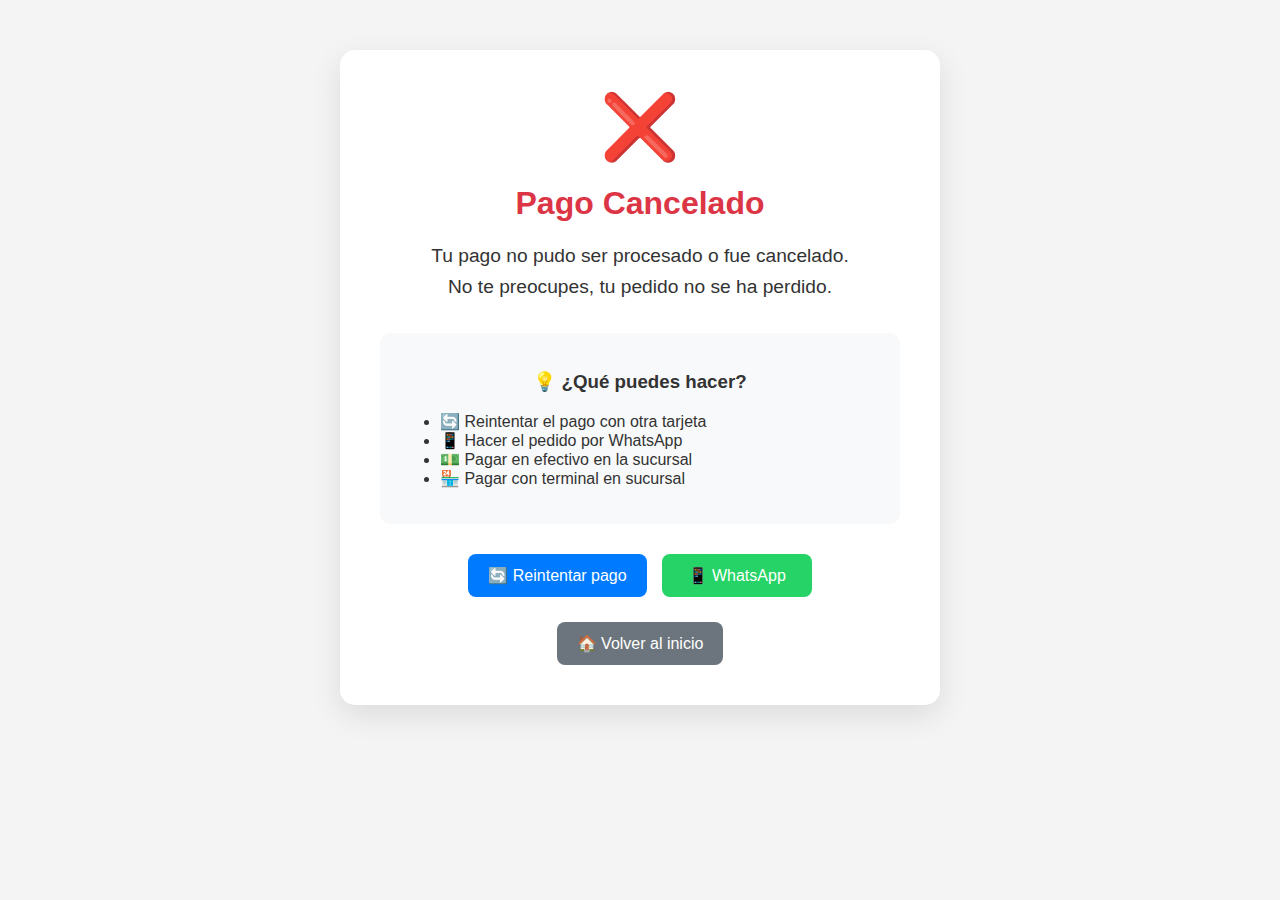
<file: failure.html>
<!DOCTYPE html>
<html lang="es">
<head>
    <meta charset="UTF-8">
    <meta name="viewport" content="width=device-width, initial-scale=1.0">
    <title>Pago Cancelado - Caffe & Miga</title>
    <link rel="stylesheet" href="styles.css">
    <style>
        .resultado-pago {
            max-width: 600px;
            margin: 50px auto;
            padding: 40px;
            text-align: center;
            background: white;
            border-radius: 15px;
            box-shadow: 0 10px 30px rgba(0,0,0,0.1);
        }
        .failure-icon {
            font-size: 4em;
            color: #dc3545;
            margin-bottom: 20px;
        }
        .failure-title {
            color: #dc3545;
            font-size: 2em;
            margin-bottom: 15px;
        }
        .failure-message {
            font-size: 1.2em;
            color: #333;
            margin-bottom: 30px;
            line-height: 1.6;
        }
        .failure-options {
            background: #f8f9fa;
            padding: 20px;
            border-radius: 10px;
            margin: 20px 0;
        }
        .btn-group {
            display: flex;
            gap: 15px;
            justify-content: center;
            flex-wrap: wrap;
        }
        .btn-reintentar, .btn-whatsapp, .btn-volver {
            padding: 12px 20px;
            border: none;
            border-radius: 8px;
            font-size: 1em;
            cursor: pointer;
            transition: all 0.3s ease;
            min-width: 150px;
        }
        .btn-reintentar {
            background: #007bff;
            color: white;
        }
        .btn-reintentar:hover {
            background: #0056b3;
            transform: translateY(-2px);
        }
        .btn-whatsapp {
            background: #25d366;
            color: white;
        }
        .btn-whatsapp:hover {
            background: #20ba5a;
            transform: translateY(-2px);
        }
        .btn-volver {
            background: #6c757d;
            color: white;
        }
        .btn-volver:hover {
            background: #545b62;
            transform: translateY(-2px);
        }
        @media (max-width: 600px) {
            .btn-group {
                flex-direction: column;
            }
            .btn-reintentar, .btn-whatsapp, .btn-volver {
                width: 100%;
            }
        }
    </style>
</head>
<body>
    <div class="resultado-pago">
        <div class="failure-icon">❌</div>
        <h1 class="failure-title">Pago Cancelado</h1>
        <p class="failure-message">
            Tu pago no pudo ser procesado o fue cancelado.<br>
            No te preocupes, tu pedido no se ha perdido.
        </p>
        
        <div class="failure-options">
            <h3>💡 ¿Qué puedes hacer?</h3>
            <ul style="text-align: left;">
                <li>🔄 Reintentar el pago con otra tarjeta</li>
                <li>📱 Hacer el pedido por WhatsApp</li>
                <li>💵 Pagar en efectivo en la sucursal</li>
                <li>🏪 Pagar con terminal en sucursal</li>
            </ul>
        </div>
        
        <div class="btn-group">
            <button class="btn-reintentar" onclick="window.location.href='index_nuevo.html'">
                🔄 Reintentar pago
            </button>
            <button class="btn-whatsapp" onclick="contactarWhatsApp()">
                📱 WhatsApp
            </button>
            <button class="btn-volver" onclick="window.location.href='index_nuevo.html'">
                🏠 Volver al inicio
            </button>
        </div>
    </div>

    <script>
        function contactarWhatsApp() {
            const numeroWhatsApp = '50246007071';
            const mensaje = `Hola! Tuve problemas con el pago en línea y me gustaría hacer mi pedido por WhatsApp. ¿Pueden ayudarme?`;
            const urlWhatsApp = `https://wa.me/${numeroWhatsApp}?text=${encodeURIComponent(mensaje)}`;
            window.open(urlWhatsApp, '_blank');
        }
    </script>
</body>
</html>
</file>
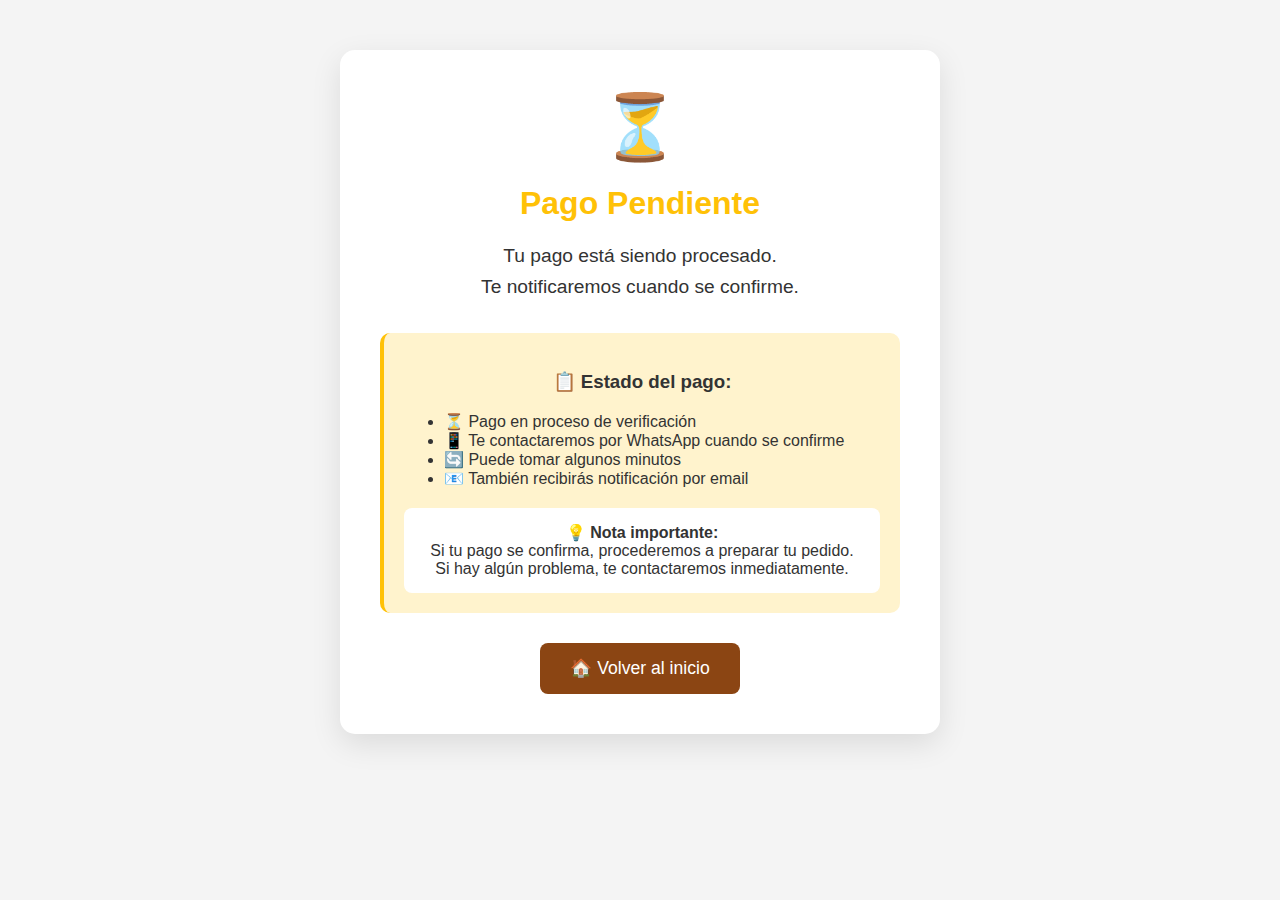
<file: pending.html>
<!DOCTYPE html>
<html lang="es">
<head>
    <meta charset="UTF-8">
    <meta name="viewport" content="width=device-width, initial-scale=1.0">
    <title>Pago Pendiente - Caffe & Miga</title>
    <link rel="stylesheet" href="styles.css">
    <style>
        .resultado-pago {
            max-width: 600px;
            margin: 50px auto;
            padding: 40px;
            text-align: center;
            background: white;
            border-radius: 15px;
            box-shadow: 0 10px 30px rgba(0,0,0,0.1);
        }
        .pending-icon {
            font-size: 4em;
            color: #ffc107;
            margin-bottom: 20px;
        }
        .pending-title {
            color: #ffc107;
            font-size: 2em;
            margin-bottom: 15px;
        }
        .pending-message {
            font-size: 1.2em;
            color: #333;
            margin-bottom: 30px;
            line-height: 1.6;
        }
        .pending-details {
            background: #fff3cd;
            padding: 20px;
            border-radius: 10px;
            margin: 20px 0;
            border-left: 4px solid #ffc107;
        }
        .btn-volver {
            background: #8B4513;
            color: white;
            padding: 15px 30px;
            border: none;
            border-radius: 8px;
            font-size: 1.1em;
            cursor: pointer;
            transition: all 0.3s ease;
        }
        .btn-volver:hover {
            background: #6B4423;
            transform: translateY(-2px);
        }
    </style>
</head>
<body>
    <div class="resultado-pago">
        <div class="pending-icon">⏳</div>
        <h1 class="pending-title">Pago Pendiente</h1>
        <p class="pending-message">
            Tu pago está siendo procesado.<br>
            Te notificaremos cuando se confirme.
        </p>
        
        <div class="pending-details">
            <h3>📋 Estado del pago:</h3>
            <ul style="text-align: left;">
                <li>⏳ Pago en proceso de verificación</li>
                <li>📱 Te contactaremos por WhatsApp cuando se confirme</li>
                <li>🔄 Puede tomar algunos minutos</li>
                <li>📧 También recibirás notificación por email</li>
            </ul>
            
            <div style="margin-top: 20px; padding: 15px; background: white; border-radius: 8px;">
                <strong>💡 Nota importante:</strong><br>
                Si tu pago se confirma, procederemos a preparar tu pedido.<br>
                Si hay algún problema, te contactaremos inmediatamente.
            </div>
        </div>
        
        <button class="btn-volver" onclick="window.location.href='index_nuevo.html'">
            🏠 Volver al inicio
        </button>
    </div>

    <script>
        // Opcional: Polling para verificar el estado del pago
        window.addEventListener('load', function() {
            const urlParams = new URLSearchParams(window.location.search);
            const paymentId = urlParams.get('payment_id');
            
            if (paymentId) {
                console.log('Pago pendiente:', paymentId);
                
                // Podrías implementar un polling para verificar el estado
                // setInterval(() => {
                //     checkPaymentStatus(paymentId);
                // }, 30000); // Verificar cada 30 segundos
            }
        });
    </script>
</body>
</html>
</file>
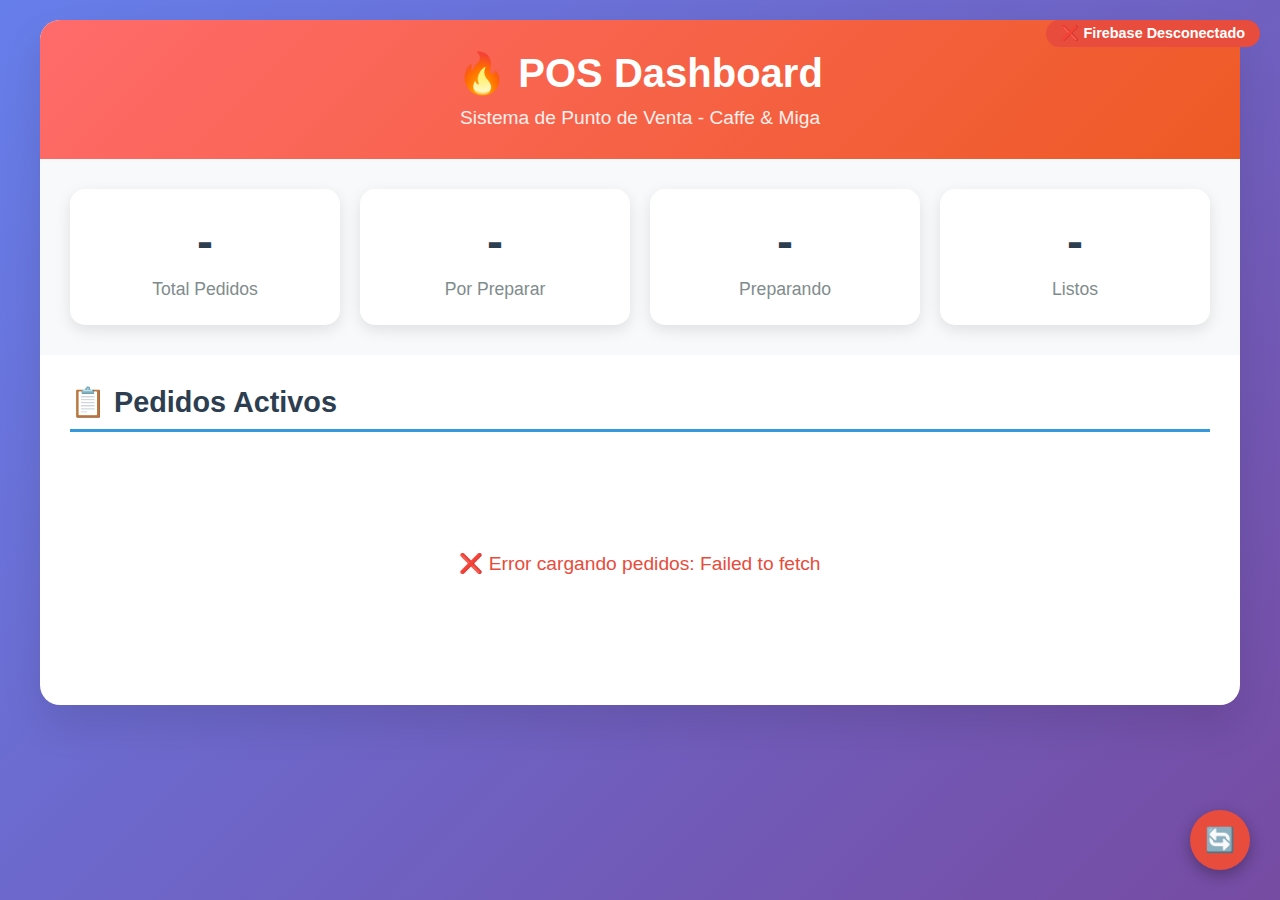
<file: pos-dashboard.html>
<!DOCTYPE html>
<html lang="es">
<head>
    <meta charset="UTF-8">
    <meta name="viewport" content="width=device-width, initial-scale=1.0">
    <title>🔥 POS Dashboard - Caffe & Miga</title>
    <style>
        * {
            margin: 0;
            padding: 0;
            box-sizing: border-box;
        }

        body {
            font-family: 'Segoe UI', Tahoma, Geneva, Verdana, sans-serif;
            background: linear-gradient(135deg, #667eea 0%, #764ba2 100%);
            min-height: 100vh;
            padding: 20px;
        }

        .pos-container {
            max-width: 1200px;
            margin: 0 auto;
            background: white;
            border-radius: 20px;
            box-shadow: 0 20px 40px rgba(0,0,0,0.1);
            overflow: hidden;
        }

        .pos-header {
            background: linear-gradient(135deg, #ff6b6b, #ee5a24);
            color: white;
            padding: 30px;
            text-align: center;
        }

        .pos-header h1 {
            font-size: 2.5em;
            margin-bottom: 10px;
        }

        .pos-header .subtitle {
            font-size: 1.2em;
            opacity: 0.9;
        }

        .dashboard-stats {
            display: grid;
            grid-template-columns: repeat(auto-fit, minmax(200px, 1fr));
            gap: 20px;
            padding: 30px;
            background: #f8f9fa;
        }

        .stat-card {
            background: white;
            padding: 25px;
            border-radius: 15px;
            text-align: center;
            box-shadow: 0 5px 15px rgba(0,0,0,0.1);
            transition: transform 0.3s ease;
        }

        .stat-card:hover {
            transform: translateY(-5px);
        }

        .stat-card .number {
            font-size: 3em;
            font-weight: bold;
            color: #2c3e50;
            margin-bottom: 10px;
        }

        .stat-card .label {
            color: #7f8c8d;
            font-size: 1.1em;
        }

        .orders-section {
            padding: 30px;
        }

        .section-title {
            font-size: 1.8em;
            color: #2c3e50;
            margin-bottom: 20px;
            border-bottom: 3px solid #3498db;
            padding-bottom: 10px;
        }

        .orders-grid {
            display: grid;
            grid-template-columns: repeat(auto-fill, minmax(300px, 1fr));
            gap: 20px;
            margin-top: 20px;
        }

        .order-card {
            background: white;
            border: 2px solid #ecf0f1;
            border-radius: 15px;
            padding: 20px;
            transition: all 0.3s ease;
            position: relative;
        }

        .order-card.nuevo {
            border-color: #e74c3c;
            background: linear-gradient(135deg, #fff, #fee);
        }

        .order-card.preparando {
            border-color: #f39c12;
            background: linear-gradient(135deg, #fff, #fef9e7);
        }

        .order-card.listo {
            border-color: #27ae60;
            background: linear-gradient(135deg, #fff, #eafaf1);
        }

        .order-header {
            display: flex;
            justify-content: space-between;
            align-items: center;
            margin-bottom: 15px;
        }

        .order-id {
            font-weight: bold;
            color: #2c3e50;
        }

        .order-status {
            padding: 5px 15px;
            border-radius: 20px;
            color: white;
            font-size: 0.9em;
            font-weight: bold;
        }

        .status-nuevo { background: #e74c3c; }
        .status-preparando { background: #f39c12; }
        .status-listo { background: #27ae60; }

        .customer-info {
            margin-bottom: 15px;
            padding: 10px;
            background: rgba(52, 152, 219, 0.1);
            border-radius: 10px;
        }

        .items-list {
            margin-bottom: 15px;
        }

        .item {
            display: flex;
            justify-content: space-between;
            padding: 5px 0;
            border-bottom: 1px solid #ecf0f1;
        }

        .order-total {
            font-size: 1.2em;
            font-weight: bold;
            color: #27ae60;
            text-align: center;
            margin: 15px 0;
        }

        .action-buttons {
            display: flex;
            gap: 10px;
            flex-wrap: wrap;
        }

        .btn {
            flex: 1;
            padding: 10px;
            border: none;
            border-radius: 8px;
            cursor: pointer;
            font-weight: bold;
            transition: all 0.3s ease;
            min-width: 100px;
        }

        .btn-preparar {
            background: #f39c12;
            color: white;
        }

        .btn-listo {
            background: #27ae60;
            color: white;
        }

        .btn-entregado {
            background: #3498db;
            color: white;
        }

        .btn:hover {
            opacity: 0.8;
            transform: scale(1.05);
        }

        .refresh-btn {
            position: fixed;
            bottom: 30px;
            right: 30px;
            width: 60px;
            height: 60px;
            background: #e74c3c;
            color: white;
            border: none;
            border-radius: 50%;
            font-size: 1.5em;
            cursor: pointer;
            box-shadow: 0 5px 15px rgba(0,0,0,0.3);
            transition: all 0.3s ease;
        }

        .refresh-btn:hover {
            transform: scale(1.1);
            background: #c0392b;
        }

        .loading {
            text-align: center;
            padding: 50px;
            color: #7f8c8d;
            font-size: 1.2em;
        }

        .firebase-status {
            position: absolute;
            top: 20px;
            right: 20px;
            padding: 5px 15px;
            border-radius: 20px;
            font-size: 0.9em;
            font-weight: bold;
        }

        .firebase-connected {
            background: #27ae60;
            color: white;
        }

        .firebase-disconnected {
            background: #e74c3c;
            color: white;
        }

        @keyframes pulse {
            0% { opacity: 1; }
            50% { opacity: 0.5; }
            100% { opacity: 1; }
        }

        .loading {
            animation: pulse 2s infinite;
        }
    </style>
</head>
<body>
    <div class="pos-container">
        <div class="pos-header">
            <div class="firebase-status" id="firebase-status">
                🔄 Conectando...
            </div>
            <h1>🔥 POS Dashboard</h1>
            <div class="subtitle">Sistema de Punto de Venta - Caffe & Miga</div>
        </div>

        <div class="dashboard-stats" id="stats">
            <div class="stat-card">
                <div class="number" id="total-orders">-</div>
                <div class="label">Total Pedidos</div>
            </div>
            <div class="stat-card">
                <div class="number" id="pending-orders">-</div>
                <div class="label">Por Preparar</div>
            </div>
            <div class="stat-card">
                <div class="number" id="preparing-orders">-</div>
                <div class="label">Preparando</div>
            </div>
            <div class="stat-card">
                <div class="number" id="ready-orders">-</div>
                <div class="label">Listos</div>
            </div>
        </div>

        <div class="orders-section">
            <h2 class="section-title">📋 Pedidos Activos</h2>
            <div id="orders-container" class="loading">
                Cargando pedidos...
            </div>
        </div>
    </div>

    <button class="refresh-btn" onclick="loadOrders()" title="Actualizar pedidos">
        🔄
    </button>

    <script>
        const API_BASE = 'http://localhost:5000';
        let ordersData = [];

        // Cargar pedidos al iniciar
        document.addEventListener('DOMContentLoaded', function() {
            loadDashboard();
            setInterval(loadDashboard, 30000); // Auto-refresh cada 30 segundos
        });

        async function loadDashboard() {
            try {
                const response = await fetch(`${API_BASE}/pos/dashboard`);
                const data = await response.json();
                
                if (data.error) {
                    throw new Error(data.error);
                }

                updateStats(data.statistics);
                updateFirebaseStatus(data.firebase_status);
                displayOrders(data.recent_orders);
                
            } catch (error) {
                console.error('Error loading dashboard:', error);
                document.getElementById('orders-container').innerHTML = 
                    `<div style="text-align: center; color: #e74c3c; padding: 50px;">
                        ❌ Error cargando pedidos: ${error.message}
                    </div>`;
                updateFirebaseStatus('disconnected');
            }
        }

        async function loadOrders() {
            try {
                const response = await fetch(`${API_BASE}/pos/orders`);
                const data = await response.json();
                
                if (data.error) {
                    throw new Error(data.error);
                }

                ordersData = data.orders;
                displayOrders(data.orders);
                
            } catch (error) {
                console.error('Error loading orders:', error);
                document.getElementById('orders-container').innerHTML = 
                    `<div style="text-align: center; color: #e74c3c;">
                        ❌ Error: ${error.message}
                    </div>`;
            }
        }

        function updateStats(stats) {
            document.getElementById('total-orders').textContent = stats.total || 0;
            document.getElementById('pending-orders').textContent = stats.listo_para_preparar || 0;
            document.getElementById('preparing-orders').textContent = stats.preparando || 0;
            document.getElementById('ready-orders').textContent = stats.listo || 0;
        }

        function updateFirebaseStatus(status) {
            const statusElement = document.getElementById('firebase-status');
            if (status === 'connected') {
                statusElement.textContent = '🔥 Firebase Conectado';
                statusElement.className = 'firebase-status firebase-connected';
            } else {
                statusElement.textContent = '❌ Firebase Desconectado';
                statusElement.className = 'firebase-status firebase-disconnected';
            }
        }

        function displayOrders(orders) {
            const container = document.getElementById('orders-container');
            
            if (!orders || orders.length === 0) {
                container.innerHTML = `
                    <div style="text-align: center; padding: 50px; color: #7f8c8d;">
                        📭 No hay pedidos pendientes
                    </div>
                `;
                return;
            }

            const ordersHtml = orders.map(order => createOrderCard(order)).join('');
            container.innerHTML = `<div class="orders-grid">${ordersHtml}</div>`;
        }

        function createOrderCard(order) {
            const status = order.pos_status || 'listo_para_preparar';
            const statusClass = status.replace('_', '-');
            
            const itemsHtml = order.items?.map(item => `
                <div class="item">
                    <span>${item.quantity}x ${item.title}</span>
                    <span>$${item.unit_price}</span>
                </div>
            `).join('') || '';

            const actionsHtml = getActionButtons(order.id, status);

            return `
                <div class="order-card ${statusClass}">
                    <div class="order-header">
                        <div class="order-id">Pedido #${order.id?.slice(-6) || 'N/A'}</div>
                        <div class="order-status status-${statusClass}">${getStatusText(status)}</div>
                    </div>
                    
                    <div class="customer-info">
                        <strong>👤 ${order.customer?.name || 'Cliente'}</strong><br>
                        📞 ${order.customer?.phone || 'N/A'}<br>
                        💳 ${order.customer?.payment_method || 'Tarjeta'}
                    </div>

                    <div class="items-list">
                        ${itemsHtml}
                    </div>

                    <div class="order-total">
                        💰 Total: $${order.total || 0} ${order.currency || 'MXN'}
                    </div>

                    <div class="action-buttons">
                        ${actionsHtml}
                    </div>
                </div>
            `;
        }

        function getStatusText(status) {
            const statusMap = {
                'listo_para_preparar': 'Nuevo',
                'preparando': 'Preparando',
                'listo': 'Listo',
                'entregado': 'Entregado'
            };
            return statusMap[status] || status;
        }

        function getActionButtons(orderId, currentStatus) {
            const buttons = [];
            
            if (currentStatus === 'listo_para_preparar') {
                buttons.push(`<button class="btn btn-preparar" onclick="updateOrderStatus('${orderId}', 'preparando')">🍳 Preparar</button>`);
            }
            
            if (currentStatus === 'preparando') {
                buttons.push(`<button class="btn btn-listo" onclick="updateOrderStatus('${orderId}', 'listo')">✅ Listo</button>`);
            }
            
            if (currentStatus === 'listo') {
                buttons.push(`<button class="btn btn-entregado" onclick="updateOrderStatus('${orderId}', 'entregado')">📦 Entregado</button>`);
            }
            
            return buttons.join('');
        }

        async function updateOrderStatus(orderId, newStatus) {
            try {
                const response = await fetch(`${API_BASE}/pos/orders/${orderId}/status`, {
                    method: 'PUT',
                    headers: {
                        'Content-Type': 'application/json'
                    },
                    body: JSON.stringify({ status: newStatus })
                });

                const result = await response.json();
                
                if (result.error) {
                    throw new Error(result.error);
                }

                // Recargar los pedidos
                loadDashboard();
                
                // Mostrar notificación
                showNotification(`✅ Pedido actualizado a: ${getStatusText(newStatus)}`);
                
            } catch (error) {
                console.error('Error updating order:', error);
                showNotification(`❌ Error: ${error.message}`, 'error');
            }
        }

        function showNotification(message, type = 'success') {
            const notification = document.createElement('div');
            notification.style.cssText = `
                position: fixed;
                top: 20px;
                right: 20px;
                background: ${type === 'error' ? '#e74c3c' : '#27ae60'};
                color: white;
                padding: 15px 20px;
                border-radius: 10px;
                box-shadow: 0 5px 15px rgba(0,0,0,0.3);
                z-index: 1000;
                animation: slideIn 0.3s ease;
            `;
            notification.textContent = message;
            
            document.body.appendChild(notification);
            
            setTimeout(() => {
                notification.remove();
            }, 3000);
        }

        // Agregar CSS para la animación
        const style = document.createElement('style');
        style.textContent = `
            @keyframes slideIn {
                from { transform: translateX(100%); opacity: 0; }
                to { transform: translateX(0); opacity: 1; }
            }
        `;
        document.head.appendChild(style);
    </script>
</body>
</html>
</file>
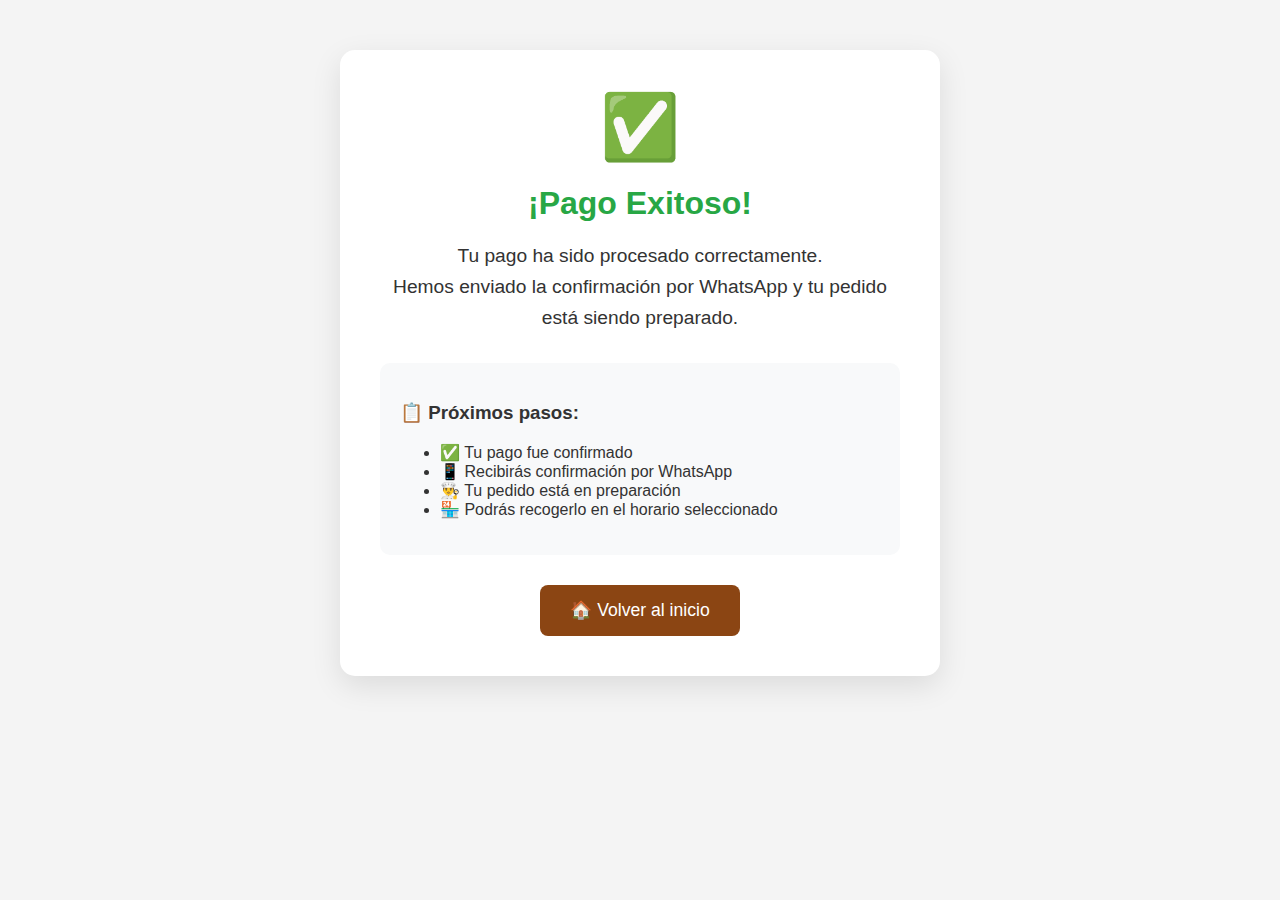
<file: success.html>
<!DOCTYPE html>
<html lang="es">
<head>
    <meta charset="UTF-8">
    <meta name="viewport" content="width=device-width, initial-scale=1.0">
    <title>Pago Exitoso - Caffe & Miga</title>
    <link rel="stylesheet" href="styles.css">
    <style>
        .resultado-pago {
            max-width: 600px;
            margin: 50px auto;
            padding: 40px;
            text-align: center;
            background: white;
            border-radius: 15px;
            box-shadow: 0 10px 30px rgba(0,0,0,0.1);
        }
        .success-icon {
            font-size: 4em;
            color: #28a745;
            margin-bottom: 20px;
        }
        .success-title {
            color: #28a745;
            font-size: 2em;
            margin-bottom: 15px;
        }
        .success-message {
            font-size: 1.2em;
            color: #333;
            margin-bottom: 30px;
            line-height: 1.6;
        }
        .success-details {
            background: #f8f9fa;
            padding: 20px;
            border-radius: 10px;
            margin: 20px 0;
            text-align: left;
        }
        .btn-volver {
            background: #8B4513;
            color: white;
            padding: 15px 30px;
            border: none;
            border-radius: 8px;
            font-size: 1.1em;
            cursor: pointer;
            transition: all 0.3s ease;
        }
        .btn-volver:hover {
            background: #6B4423;
            transform: translateY(-2px);
        }
    </style>
</head>
<body>
    <div class="resultado-pago">
        <div class="success-icon">✅</div>
        <h1 class="success-title">¡Pago Exitoso!</h1>
        <p class="success-message">
            Tu pago ha sido procesado correctamente.<br>
            Hemos enviado la confirmación por WhatsApp y tu pedido está siendo preparado.
        </p>
        
        <div class="success-details">
            <h3>📋 Próximos pasos:</h3>
            <ul>
                <li>✅ Tu pago fue confirmado</li>
                <li>📱 Recibirás confirmación por WhatsApp</li>
                <li>👨‍🍳 Tu pedido está en preparación</li>
                <li>🏪 Podrás recogerlo en el horario seleccionado</li>
            </ul>
        </div>
        
        <button class="btn-volver" onclick="window.location.href='index_nuevo.html'">
            🏠 Volver al inicio
        </button>
    </div>

    <script>
        // Enviar confirmación automática por WhatsApp cuando se carga la página
        window.addEventListener('load', function() {
            // Obtener parámetros de la URL si están disponibles
            const urlParams = new URLSearchParams(window.location.search);
            const paymentId = urlParams.get('payment_id');
            const status = urlParams.get('status');
            const merchantOrderId = urlParams.get('merchant_order_id');
            
            // Aquí podrías enviar los datos a tu backend para confirmar el pago
            if (paymentId && status === 'approved') {
                console.log('Pago confirmado:', { paymentId, status, merchantOrderId });
                
                // Opcional: Llamar a tu backend para procesar la confirmación
                // fetch('/confirm_payment', { ... });
            }
        });
    </script>
</body>
</html>
</file>
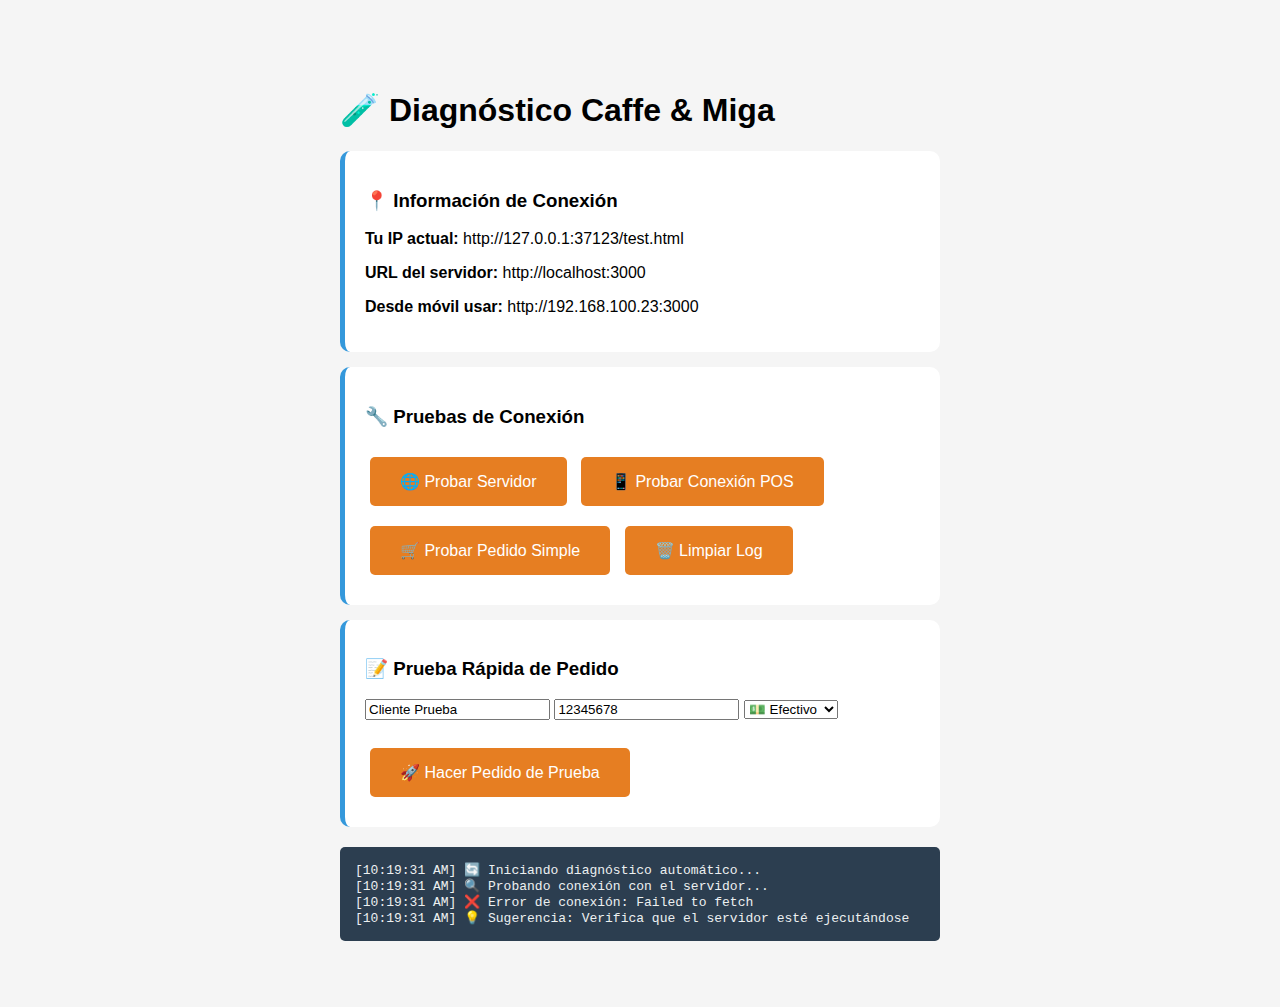
<file: test.html>
<!DOCTYPE html>
<html lang="es">
<head>
    <meta charset="UTF-8">
    <meta name="viewport" content="width=device-width, initial-scale=1.0">
    <title>Prueba Caffe & Miga - Diagnóstico</title>
    <style>
        body {
            font-family: Arial, sans-serif;
            max-width: 600px;
            margin: 50px auto;
            padding: 20px;
            background: #f5f5f5;
        }
        .status-box {
            background: white;
            padding: 20px;
            border-radius: 10px;
            margin: 15px 0;
            border-left: 5px solid #3498db;
        }
        .success { border-color: #27ae60; }
        .error { border-color: #e74c3c; }
        .warning { border-color: #f39c12; }
        button {
            background: #e67e22;
            color: white;
            border: none;
            padding: 15px 30px;
            border-radius: 5px;
            font-size: 16px;
            cursor: pointer;
            margin: 10px 5px;
        }
        button:hover {
            background: #d35400;
        }
        #log {
            background: #2c3e50;
            color: #ecf0f1;
            padding: 15px;
            border-radius: 5px;
            font-family: monospace;
            white-space: pre-wrap;
            max-height: 300px;
            overflow-y: auto;
            margin-top: 20px;
        }
    </style>
</head>
<body>
    <h1>🧪 Diagnóstico Caffe & Miga</h1>
    
    <div class="status-box">
        <h3>📍 Información de Conexión</h3>
        <p><strong>Tu IP actual:</strong> <span id="current-url"></span></p>
        <p><strong>URL del servidor:</strong> <span id="server-url"></span></p>
        <p><strong>Desde móvil usar:</strong> <span id="mobile-url"></span></p>
    </div>

    <div class="status-box">
        <h3>🔧 Pruebas de Conexión</h3>
        <button onclick="testServer()">🌐 Probar Servidor</button>
        <button onclick="testPOSConnection()">📱 Probar Conexión POS</button>
        <button onclick="testSimpleOrder()">🛒 Probar Pedido Simple</button>
        <button onclick="clearLog()">🗑️ Limpiar Log</button>
    </div>

    <div class="status-box">
        <h3>📝 Prueba Rápida de Pedido</h3>
        <input type="text" id="test-name" placeholder="Tu nombre" value="Cliente Prueba">
        <input type="tel" id="test-phone" placeholder="Tu teléfono" value="12345678">
        <select id="test-payment">
            <option value="efectivo">💵 Efectivo</option>
            <option value="terminal">📱 Terminal</option>
        </select>
        <br><br>
        <button onclick="makeTestOrder()">🚀 Hacer Pedido de Prueba</button>
    </div>

    <div id="log"></div>

    <script>
        // Detectar URL actual
        const currentURL = window.location.href;
        const serverURL = window.location.hostname === 'localhost' || window.location.hostname === '127.0.0.1' 
            ? "http://localhost:3000" 
            : `http://${window.location.hostname}:3000`;
        const mobileURL = `http://192.168.100.23:3000`;

        document.getElementById('current-url').textContent = currentURL;
        document.getElementById('server-url').textContent = serverURL;
        document.getElementById('mobile-url').textContent = mobileURL;

        function log(message) {
            const timestamp = new Date().toLocaleTimeString();
            document.getElementById('log').textContent += `[${timestamp}] ${message}\n`;
            document.getElementById('log').scrollTop = document.getElementById('log').scrollHeight;
        }

        function clearLog() {
            document.getElementById('log').textContent = '';
        }

        async function testServer() {
            log('🔍 Probando conexión con el servidor...');
            try {
                const response = await fetch(`${serverURL}/health`);
                if (response.ok) {
                    const data = await response.json();
                    log(`✅ Servidor funcionando: ${data.message}`);
                    log(`💳 Mercado Pago: ${data.mercadopago_status}`);
                } else {
                    log(`❌ Error del servidor: ${response.status} ${response.statusText}`);
                }
            } catch (error) {
                log(`❌ Error de conexión: ${error.message}`);
                log('💡 Sugerencia: Verifica que el servidor esté ejecutándose');
            }
        }

        async function testPOSConnection() {
            log('📱 Probando conexión POS...');
            try {
                const response = await fetch(`${serverURL}/pos/test`);
                if (response.ok) {
                    const data = await response.json();
                    log(`✅ POS: ${data.message}`);
                } else {
                    log(`❌ Error POS: ${response.status} ${response.statusText}`);
                }
            } catch (error) {
                log(`❌ Error POS: ${error.message}`);
            }
        }

        async function testSimpleOrder() {
            log('🛒 Creando pedido de prueba...');
            
            const orderData = {
                items: [{
                    id: 'test_americano',
                    title: 'Americano (Prueba)',
                    quantity: 1,
                    unit_price: 40,
                    description: 'Pedido de prueba - Americano'
                }],
                payer: {
                    name: 'Cliente Prueba',
                    phone: { area_code: "502", number: "12345678" },
                    email: '12345678@caffeymiga.com'
                },
                payment_method: 'efectivo',
                notes: 'Pedido de prueba desde diagnóstico',
                metadata: {
                    pickup_time: '3:00 PM',
                    source: 'diagnostic_test',
                    payment_method: 'efectivo',
                    requires_payment: false
                }
            };

            try {
                const response = await fetch(`${serverURL}/pos/orders`, {
                    method: 'POST',
                    headers: { 'Content-Type': 'application/json' },
                    body: JSON.stringify(orderData)
                });

                if (response.ok) {
                    const result = await response.json();
                    log(`✅ Pedido creado: ${result.order_id}`);
                    log(`👤 Cliente: ${result.customer_name}`);
                    log(`💰 Total: $${result.total}`);
                } else {
                    const errorText = await response.text();
                    log(`❌ Error creando pedido: ${response.status} - ${errorText}`);
                }
            } catch (error) {
                log(`❌ Error de conexión: ${error.message}`);
            }
        }

        async function makeTestOrder() {
            const name = document.getElementById('test-name').value;
            const phone = document.getElementById('test-phone').value;
            const payment = document.getElementById('test-payment').value;

            if (!name || !phone) {
                alert('Por favor llena nombre y teléfono');
                return;
            }

            log(`🚀 Haciendo pedido: ${name} - ${phone} - ${payment}`);
            
            const orderData = {
                items: [{
                    id: 'custom_americano',
                    title: 'Americano',
                    quantity: 1,
                    unit_price: 40,
                    description: `Pedido personalizado - ${name}`
                }],
                payer: {
                    name: name,
                    phone: { area_code: "502", number: phone },
                    email: `${phone}@caffeymiga.com`
                },
                payment_method: payment,
                notes: `Hora de recogida: 3:00 PM. Total: $40. Método: ${payment}`,
                metadata: {
                    pickup_time: '3:00 PM',
                    source: 'custom_test',
                    payment_method: payment,
                    requires_payment: false
                }
            };

            try {
                const response = await fetch(`${serverURL}/pos/orders`, {
                    method: 'POST',
                    headers: { 'Content-Type': 'application/json' },
                    body: JSON.stringify(orderData)
                });

                if (response.ok) {
                    const result = await response.json();
                    log(`✅ ¡Pedido exitoso!`);
                    log(`📝 ID: ${result.order_id}`);
                    log(`👤 Cliente: ${result.customer_name}`);
                    log(`💰 Total: $${result.total}`);
                    log(`💳 Método: ${result.payment_method}`);
                    alert('¡Pedido creado exitosamente! Revisa el log para detalles.');
                } else {
                    const errorText = await response.text();
                    log(`❌ Error: ${response.status} - ${errorText}`);
                    alert('Error al crear el pedido. Revisa el log para detalles.');
                }
            } catch (error) {
                log(`❌ Error de conexión: ${error.message}`);
                alert('Error de conexión. Revisa el log y tu conexión de red.');
            }
        }

        // Probar automáticamente al cargar
        log('🔄 Iniciando diagnóstico automático...');
        testServer();
    </script>
</body>
</html>
</file>
<file: styles.css>
/* ESTILOS GENERALES */
body {
    font-family: Arial, sans-serif;
    margin: 0;
    padding: 0;
    background-color: #f4f4f4;
    color: #333;
    overflow-x: hidden;
}

* {
    box-sizing: border-box;
}

html {
    scroll-behavior: smooth;
}

header {
    background-image: url('img/fondo.jpg');
    background-size: cover;
    background-position: center top;
    background-repeat: no-repeat;
    color: white;
    text-align: center;
    padding: 15px 0;
    position: relative;
    overflow: hidden;
}

header::before {
    content: '';
    position: absolute;
    top: 0;
    left: 0;
    right: 0;
    bottom: 0;
    background-image: url('img/fondo.jpg');
    background-size: cover;
    background-position: center top;
    background-repeat: no-repeat;
    filter: blur(15px) brightness(0.8);
    z-index: -1;
    transform: scale(1.1);
}

header::after {
    content: '';
    position: absolute;
    top: 0;
    left: 0;
    right: 0;
    bottom: 0;
    background-color: rgba(28, 95, 120, 0.4);
    z-index: 0;
}

h1 {
    margin: 0;
}

/* LOGO */
.logo {
    max-width: 450px;
    height: auto;
    display: block;
    margin: 0 auto;
    transition: opacity 0.2s ease;
    position: relative;
    z-index: 1;
    filter: drop-shadow(0 2px 4px rgba(0, 0, 0, 0.3));
}

.logo:hover {
    opacity: 0.9;
}

/* MENÚ DE NAVEGACIÓN */
.menu-navegacion {
    display: flex;
    justify-content: center;
    flex-wrap: wrap;
    background-color: #fff;
    padding: 20px 10px;
    box-shadow: 0 2px 8px rgba(0, 0, 0, 0.1);
    margin-bottom: 20px;
    position: relative;
    z-index: 1;
}

.menu-item {
    display: flex;
    flex-direction: column;
    align-items: center;
    padding: 15px 20px;
    margin: 5px 10px;
    background-color: #f8f9fa;
    border-radius: 12px;
    cursor: pointer;
    transition: background-color 0.2s ease, color 0.2s ease;
    min-width: 100px;
    border: 2px solid transparent;
    will-change: background-color, color;
}

.menu-item:hover {
    background-color: #1c5f78;
    color: white;
    border-color: #1c5f78;
}

.menu-item.activo {
    background-color: #1c5f78;
    color: white;
    border-color: #155066;
}

.menu-item .icono {
    font-size: 28px;
    margin-bottom: 8px;
    display: block;
}

.menu-item span {
    font-size: 14px;
    font-weight: 600;
    text-align: center;
    display: block;
}

/* BOTÓN ESPECIAL PARA PDF */
.menu-pdf {
    background-color: #e74c3c !important;
    color: white !important;
    border-color: #c0392b !important;
}

.menu-pdf:hover {
    background-color: #c0392b !important;
    color: white !important;
    border-color: #a93226 !important;
    transform: scale(1.02);
}

.menu-pdf .icono {
    animation: pulse 2s infinite;
}

@keyframes pulse {
    0% { transform: scale(1); }
    50% { transform: scale(1.1); }
    100% { transform: scale(1); }
}

/* PRODUCTOS */
.productos {
    display: flex;
    flex-wrap: wrap;
    justify-content: center;
    margin: 20px;
    min-height: 400px;
    position: relative;
}

.producto {
    background: white;
    padding: 15px;
    margin: 10px;
    width: 220px;
    text-align: center;
    border-radius: 5px;
    box-shadow: 0 0 10px rgba(0, 0, 0, 0.1);
    position: relative;
    transition: box-shadow 0.2s ease;
}

.producto:hover {
    box-shadow: 0 2px 15px rgba(0, 0, 0, 0.15);
}

.producto img {
    width: 100%;
    height: 180px;
    object-fit: cover;
    border-radius: 5px;
    display: block;
}

/* ESTILOS ESPECIALES PARA PROMOCIONES */
.promocion-banner {
    width: 100%;
    max-width: 800px;
    margin: 20px auto;
    background: white;
    border-radius: 15px;
    box-shadow: 0 8px 25px rgba(231, 76, 60, 0.3);
    overflow: hidden;
    position: relative;
}

.promocion-banner::before {
    display: none;
}

.promocion-contenido {
    display: flex;
    flex-direction: column;
    padding: 0;
    position: relative;
    z-index: 1;
}

.promocion-imagen {
    width: 100%;
    margin: 0;
    position: relative;
    overflow: hidden;
}

.promocion-imagen img {
    width: 100%;
    height: auto;
    max-height: 600px;
    object-fit: cover;
    border-radius: 15px 15px 0 0;
    border: none;
    box-shadow: none;
    background: transparent;
}

.promocion-info {
    padding: 25px;
    color: white;
    background: linear-gradient(135deg, #e74c3c 0%, #c0392b 100%);
    border-radius: 0 0 15px 15px;
}

.promocion-etiqueta {
    background: #f39c12;
    color: white;
    padding: 5px 15px;
    border-radius: 20px;
    font-size: 12px;
    font-weight: bold;
    display: inline-block;
    margin-bottom: 10px;
    animation: pulse 2s infinite;
}

.promocion-titulo {
    font-size: 24px;
    font-weight: bold;
    margin: 10px 0;
    text-shadow: 2px 2px 4px rgba(0,0,0,0.3);
}

.promocion-descripcion {
    font-size: 14px;
    line-height: 1.4;
    margin: 10px 0;
    opacity: 0.95;
}

.promocion-precio-container {
    display: flex;
    align-items: center;
    justify-content: space-between;
    margin-top: 15px;
}

.promocion-precio {
    font-size: 32px;
    font-weight: bold;
    text-shadow: 2px 2px 4px rgba(0,0,0,0.3);
}

.promocion-banner .contador {
    margin: 0;
}

.promocion-banner .contador button {
    background: rgba(255, 255, 255, 0.2);
    color: white;
    border: 2px solid rgba(255, 255, 255, 0.3);
    padding: 8px 12px;
    font-size: 18px;
    font-weight: bold;
}

.promocion-banner .contador button:hover {
    background: rgba(255, 255, 255, 0.3);
    border-color: rgba(255, 255, 255, 0.5);
}

.promocion-banner .contador span {
    background: rgba(255, 255, 255, 0.2);
    color: white;
    padding: 8px 15px;
    border-radius: 5px;
    font-size: 18px;
    font-weight: bold;
    min-width: 40px;
}

/* RESPONSIVE PARA PROMOCIONES */
@media (max-width: 768px) {
    .promocion-imagen img {
        max-height: 450px;
        object-fit: cover;
        background: transparent;
    }
    
    .promocion-info {
        padding: 20px;
    }
    
    .promocion-titulo {
        font-size: 18px;
    }
    
    .promocion-descripcion {
        font-size: 13px;
    }
    
    .promocion-precio {
        font-size: 24px;
    }
    
    .promocion-precio-container {
        flex-direction: column;
        gap: 15px;
        align-items: center;
    }
}

@media (max-width: 480px) {
    .promocion-banner {
        margin: 15px auto;
        border-radius: 10px;
    }
    
    .promocion-imagen img {
        max-height: 350px;
        border-radius: 10px 10px 0 0;
        object-fit: cover;
        background: transparent;
    }
    
    .promocion-info {
        padding: 15px;
        border-radius: 0 0 10px 10px;
    }
    
    .promocion-titulo {
        font-size: 16px;
    }
    
    .promocion-descripcion {
        font-size: 12px;
    }
    
    .promocion-precio {
        font-size: 22px;
    }
}

/* CONTADOR DE CANTIDAD */
.contador {
    display: flex;
    justify-content: center;
    align-items: center;
    margin-top: 10px;
    gap: 10px;
}

.contador button {
    background: #1c5f78;
    color: white;
    border: none;
    padding: 5px 10px;
    cursor: pointer;
    border-radius: 5px;
    font-size: 16px;
    margin: 0;
    min-width: 30px;
    transition: background-color 0.2s ease;
}

.contador button:hover {
    background: #1a4d60;
}

.contador span {
    font-size: 16px;
    font-weight: bold;
    min-width: 20px;
    text-align: center;
}

/* CARRITO FLOTANTE */
.carrito-flotante {
    position: fixed;
    bottom: 20px;
    right: 20px;
    background: white;
    border-radius: 15px;
    box-shadow: 0 8px 30px rgba(0, 0, 0, 0.15);
    z-index: 1000;
    min-width: 320px;
    max-width: 400px;
    transition: all 0.3s ease;
    border: 2px solid #1c5f78;
}

.carrito-header {
    display: flex;
    align-items: center;
    padding: 15px;
    background: #1c5f78;
    color: white;
    border-radius: 13px 13px 0 0;
    cursor: pointer;
    user-select: none;
}

.carrito-icono {
    font-size: 24px;
    margin-right: 12px;
    animation: bounce 2s infinite;
}

.carrito-info {
    flex: 1;
    display: flex;
    flex-direction: column;
}

.carrito-titulo {
    font-size: 16px;
    font-weight: bold;
    margin-bottom: 2px;
}

.carrito-contador {
    font-size: 12px;
    opacity: 0.9;
}

.carrito-total {
    font-size: 18px;
    font-weight: bold;
    margin-right: 10px;
}

.carrito-toggle {
    font-size: 14px;
    transition: transform 0.3s ease;
}

.carrito-flotante.collapsed .carrito-toggle {
    transform: rotate(-180deg);
}

.carrito-contenido {
    max-height: 300px;
    overflow-y: auto;
    transition: all 0.3s ease;
}

.carrito-flotante.collapsed .carrito-contenido {
    max-height: 0;
    overflow: hidden;
}

.carrito-flotante ul {
    list-style: none;
    padding: 0;
    margin: 0;
}

.carrito-flotante li {
    padding: 12px 15px;
    border-bottom: 1px solid #eee;
    font-size: 14px;
    display: flex;
    justify-content: space-between;
    align-items: center;
}

.carrito-flotante li:last-child {
    border-bottom: none;
}

.carrito-total-item {
    background: #f8f9fa !important;
    font-weight: bold !important;
}

.item-info {
    flex: 1;
    min-width: 0;
}

.item-nombre {
    font-weight: 500;
    margin-bottom: 2px;
    white-space: nowrap;
    overflow: hidden;
    text-overflow: ellipsis;
}

.item-precio-unitario {
    color: #6c757d;
    font-size: 12px;
}

.item-controles {
    display: flex;
    align-items: center;
    gap: 8px;
    flex-shrink: 0;
}

.item-cantidad-controles {
    display: flex;
    align-items: center;
    gap: 4px;
    background: #f8f9fa;
    border-radius: 6px;
    padding: 2px;
}

.btn-cantidad {
    background: #1c5f78;
    color: white;
    border: none;
    width: 24px;
    height: 24px;
    border-radius: 4px;
    cursor: pointer;
    font-size: 14px;
    font-weight: bold;
    display: flex;
    align-items: center;
    justify-content: center;
    transition: background-color 0.2s ease;
}

.btn-cantidad:hover {
    background: #155066;
}

.item-cantidad {
    background: transparent;
    color: #333;
    padding: 4px 8px;
    border-radius: 4px;
    font-size: 13px;
    font-weight: bold;
    min-width: 20px;
    text-align: center;
}

.item-subtotal {
    font-weight: bold;
    color: #1c5f78;
    min-width: 50px;
    text-align: right;
}

.btn-eliminar {
    background: #dc3545;
    color: white;
    border: none;
    width: 28px;
    height: 28px;
    border-radius: 6px;
    cursor: pointer;
    font-size: 12px;
    display: flex;
    align-items: center;
    justify-content: center;
    transition: all 0.2s ease;
}

.btn-eliminar:hover {
    background: #c82333;
    transform: scale(1.1);
}

/* Animaciones */
@keyframes bounce {
    0%, 20%, 50%, 80%, 100% { transform: translateY(0); }
    40% { transform: translateY(-5px); }
    60% { transform: translateY(-3px); }
}

/* Carrito vacío */
.carrito-vacio {
    padding: 20px;
    text-align: center;
    color: #6c757d;
    font-style: italic;
}

/* ACCIONES DEL CARRITO */
.carrito-acciones {
    padding: 10px 15px;
    border-bottom: 1px solid #eee;
    display: flex;
    justify-content: flex-end;
}

.btn-vaciar {
    background: #6c757d;
    color: white;
    border: none;
    padding: 6px 12px;
    border-radius: 5px;
    cursor: pointer;
    font-size: 12px;
    transition: background-color 0.2s ease;
}

.btn-vaciar:hover {
    background: #5a6268;
}

/* Ocultar acciones cuando el carrito está vacío */
.carrito-flotante:has(.carrito-vacio) .carrito-acciones {
    display: none;
}

/* HORARIOS EN HEADER */
.horarios-header {
    position: relative;
    z-index: 2;
    margin-top: 15px;
    padding-bottom: 20px;
}

.horarios-info-header {
    background: rgba(255, 255, 255, 0.95);
    backdrop-filter: blur(10px);
    border-radius: 15px;
    padding: 15px 20px;
    max-width: 600px;
    margin: 0 auto;
    text-align: center;
    box-shadow: 0 4px 15px rgba(0, 0, 0, 0.1);
    border: 1px solid rgba(255, 255, 255, 0.3);
}

.horario-dia {
    font-size: 18px;
    font-weight: bold;
    margin-bottom: 10px;
    padding: 8px 15px;
    border-radius: 10px;
    display: inline-block;
}

.horario-dia.abierto {
    background: linear-gradient(135deg, #1e3a8a 0%, #1e40af 100%);
    color: white;
    animation: pulseTeal 2s infinite;
}

.horario-dia.cerrado {
    background: linear-gradient(135deg, #dc3545 0%, #c82333 100%);
    color: white;
    animation: pulseRed 2s infinite;
}

.horarios-completos {
    display: flex;
    justify-content: center;
    gap: 15px;
    flex-wrap: wrap;
    font-size: 12px;
    color: #495057;
}

.horarios-completos span {
    background: rgba(248, 249, 250, 0.8);
    padding: 5px 10px;
    border-radius: 8px;
    border: 1px solid rgba(0, 0, 0, 0.1);
    font-weight: 500;
}

@keyframes pulseTeal {
    0% { box-shadow: 0 0 0 0 rgba(30, 58, 138, 0.4); }
    70% { box-shadow: 0 0 0 10px rgba(30, 58, 138, 0); }
    100% { box-shadow: 0 0 0 0 rgba(30, 58, 138, 0); }
}

@keyframes pulseRed {
    0% { box-shadow: 0 0 0 0 rgba(220, 53, 69, 0.4); }
    70% { box-shadow: 0 0 0 10px rgba(220, 53, 69, 0); }
    100% { box-shadow: 0 0 0 0 rgba(220, 53, 69, 0); }
}

/* RESPONSIVE PARA HORARIOS HEADER */
@media (max-width: 768px) {
    .horarios-header {
        margin-top: 10px;
        padding-bottom: 15px;
    }
    
    .horarios-info-header {
        margin: 0 15px;
        padding: 12px 15px;
    }
    
    .horario-dia {
        font-size: 16px;
        margin-bottom: 8px;
    }
    
    .horarios-completos {
        gap: 8px;
        font-size: 11px;
    }
    
    .horarios-completos span {
        padding: 4px 8px;
    }
}

@media (max-width: 480px) {
    .horarios-completos {
        flex-direction: column;
        gap: 5px;
    }
    
    .horarios-completos span {
        font-size: 10px;
    }
}

/* RESPONSIVE */
@media (max-width: 768px) {
    .carrito-flotante {
        bottom: 10px;
        right: 10px;
        left: 10px;
        min-width: auto;
        max-width: none;
    }
    
    .carrito-header {
        padding: 12px;
    }
    
    .carrito-icono {
        font-size: 20px;
    }
    
    .carrito-titulo {
        font-size: 14px;
    }
    
    .carrito-total {
        font-size: 16px;
    }
    
    .carrito-flotante li {
        padding: 10px 12px;
        font-size: 13px;
    }
    
    .item-controles {
        gap: 6px;
    }
    
    .btn-cantidad {
        width: 22px;
        height: 22px;
        font-size: 12px;
    }
    
    .btn-eliminar {
        width: 26px;
        height: 26px;
        font-size: 11px;
    }
    
    .item-cantidad {
        padding: 3px 6px;
        font-size: 12px;
    }
    
    .item-subtotal {
        font-size: 13px;
        min-width: 45px;
    }
    
    .item-nombre {
        font-size: 13px;
    }
    
    .item-precio-unitario {
        font-size: 11px;
    }
}

/* INFORMACIÓN DE HORARIOS */
.horario-info {
    background: #e8f4fd;
    border: 1px solid #bee5eb;
    border-radius: 8px;
    padding: 10px;
    margin-top: 8px;
    font-size: 12px;
    color: #0c5460;
}

.horario-cerrado {
    background: #f8d7da;
    border-color: #f1aeb5;
    color: #721c24;
}

.horario-info .dia-actual {
    font-weight: bold;
}

/* BOTONES GENERALES */
button {
    background: #1c5f78;
    color: white;
    border: none;
    padding: 10px;
    cursor: pointer;
    border-radius: 5px;
    margin-top: 10px;
    transition: background-color 0.2s ease;
}

button:hover {
    background: #1a4d60;
}

/* FORMULARIO COMO MODAL */
.modal {
    display: none;
    position: fixed;
    z-index: 10;
    left: 0;
    top: 0;
    width: 100%;
    height: 100%;
    overflow: auto;
    background-color: rgba(0, 0, 0, 0.6);
    backdrop-filter: blur(3px);
}

.modal-content {
    background-color: white;
    margin: 5% auto;
    padding: 40px;
    border-radius: 15px;
    width: 90%;
    max-width: 550px;
    box-shadow: 0 8px 20px rgba(0, 0, 0, 0.3);
    font-family: 'Segoe UI', sans-serif;
}

.modal-content h3 {
    margin-top: 0;
    margin-bottom: 25px;
    font-size: 24px;
    color: #333;
    text-align: center;
}

.modal-content label {
    display: block;
    margin-bottom: 8px;
    font-weight: 600;
    color: #333;
}

.modal-content input,
.modal-content select {
    width: 100%;
    padding: 10px;
    margin-bottom: 20px;
    border: 1px solid #ccc;
    border-radius: 8px;
    font-size: 16px;
}

.modal-content button {
    background-color: #28a745;
    color: white;
    border: none;
    padding: 12px 20px;
    border-radius: 8px;
    font-size: 16px;
    width: 100%;
    cursor: pointer;
    transition: background-color 0.3s ease;
}

.modal-content button:hover {
    background-color: #218838;
}

.close {
    color: #aaa;
    float: right;
    font-size: 24px;
    font-weight: bold;
    cursor: pointer;
}

.close:hover {
    color: #000;
}

/* MODAL DE SABORES */
.modal-sabores {
    display: flex;
    align-items: center;
    justify-content: center;
    position: fixed;
    z-index: 10000;
    left: 0;
    top: 0;
    width: 100%;
    height: 100%;
    background-color: rgba(0, 0, 0, 0.5);
    opacity: 1;
}

.modal-sabores.mostrar {
    display: flex;
    align-items: center;
    justify-content: center;
    opacity: 1;
}

.modal-sabores-content {
    background-color: white;
    border-radius: 15px;
    max-width: 500px;
    width: 90%;
    max-height: 80vh;
    overflow-y: auto;
    animation: modalSlideIn 0.3s ease;
}

@keyframes modalSlideIn {
    from {
        transform: translateY(-50px);
        opacity: 0;
    }
    to {
        transform: translateY(0);
        opacity: 1;
    }
}

.modal-sabores-header {
    padding: 20px 25px 15px;
    border-bottom: 1px solid #eee;
    display: flex;
    justify-content: space-between;
    align-items: center;
    background: linear-gradient(135deg, #e74c3c 0%, #c0392b 100%);
    color: white;
    border-radius: 15px 15px 0 0;
}

.modal-sabores-header h3 {
    margin: 0;
    font-size: 18px;
    font-weight: 600;
}

.cerrar-sabores {
    background: rgba(255, 255, 255, 0.2);
    border: 2px solid rgba(255, 255, 255, 0.3);
    border-radius: 50%;
    width: 40px;
    height: 40px;
    display: flex;
    align-items: center;
    justify-content: center;
    cursor: pointer;
    transition: all 0.3s ease;
    backdrop-filter: blur(10px);
}

.cerrar-sabores:hover {
    background: rgba(255, 255, 255, 0.3);
    border-color: rgba(255, 255, 255, 0.5);
    transform: scale(1.1);
}

.cerrar-sabores:active {
    transform: scale(0.95);
}

.cerrar-sabores .cerrar-icono {
    color: white;
    font-size: 18px;
    font-weight: bold;
    line-height: 1;
}

.modal-sabores-body {
    padding: 25px;
}

.modal-sabores-body p {
    margin: 0 0 20px 0;
    color: #666;
    font-size: 14px;
}

.sabores-grid {
    display: grid;
    grid-template-columns: repeat(auto-fit, minmax(120px, 1fr));
    gap: 15px;
    margin-bottom: 25px;
}

.sabor-opcion {
    background: #f8f9fa;
    border: 2px solid #e9ecef;
    border-radius: 12px;
    padding: 15px 10px;
    text-align: center;
    cursor: pointer;
    transition: all 0.3s ease;
    display: flex;
    flex-direction: column;
    align-items: center;
    gap: 8px;
}

.sabor-opcion:hover {
    border-color: #e74c3c;
    background: #fff;
    transform: translateY(-2px);
    box-shadow: 0 4px 12px rgba(231, 76, 60, 0.15);
}

.sabor-opcion.seleccionado {
    border-color: #e74c3c;
    background: linear-gradient(135deg, #e74c3c 0%, #c0392b 100%);
    color: white;
    transform: translateY(-2px);
    box-shadow: 0 4px 15px rgba(231, 76, 60, 0.3);
}

.sabor-emoji {
    font-size: 24px;
    margin-bottom: 5px;
}

.sabor-opcion span {
    font-size: 12px;
    font-weight: 600;
}

.sabores-seleccionados {
    background: #f8f9fa;
    border-radius: 10px;
    padding: 15px;
    margin-bottom: 20px;
}

.sabores-seleccionados h4 {
    margin: 0 0 10px 0;
    font-size: 14px;
    color: #333;
}

.sabores-placeholder {
    color: #999;
    font-style: italic;
    font-size: 13px;
}

.sabor-seleccionado {
    display: inline-block;
    background: #e74c3c;
    color: white;
    padding: 5px 12px;
    border-radius: 20px;
    margin: 5px 5px 0 0;
    font-size: 12px;
    font-weight: 600;
}

.modal-sabores-footer {
    padding: 15px 25px 25px;
}

.modal-sabores-footer button {
    width: 100%;
    padding: 12px;
    border: none;
    border-radius: 10px;
    font-size: 16px;
    font-weight: 600;
    cursor: pointer;
    transition: all 0.3s ease;
}

.modal-sabores-footer button:enabled {
    background: linear-gradient(135deg, #28a745 0%, #20c997 100%);
    color: white;
}

.modal-sabores-footer button:enabled:hover {
    transform: translateY(-2px);
    box-shadow: 0 4px 15px rgba(40, 167, 69, 0.3);
}

.modal-sabores-footer button:disabled {
    background: #6c757d;
    color: #adb5bd;
    cursor: not-allowed;
}

/* ESTILOS PARA ITEMS DEL CARRITO CON SABORES */
.item-sabores {
    font-size: 11px;
    color: #666;
    margin-top: 3px;
    font-style: italic;
}

/* ESTILOS PARA SELECCIÓN INDIVIDUAL DE FRAPPES */
.frappe-selector {
    background: #f8f9fa;
    border-radius: 12px;
    padding: 20px;
    margin-bottom: 20px;
    border: 2px solid #e9ecef;
    transition: border-color 0.3s ease;
}

.frappe-selector:hover {
    border-color: #dee2e6;
}

.frappe-selector h4 {
    margin: 0 0 15px 0;
    color: #495057;
    font-size: 16px;
    display: flex;
    align-items: center;
    gap: 8px;
}

.sabor-elegido {
    margin-top: 15px;
    padding: 10px;
    background: white;
    border-radius: 8px;
    border: 1px solid #dee2e6;
    min-height: 40px;
    display: flex;
    align-items: center;
    justify-content: center;
}

.sabor-confirmado {
    color: #28a745;
    font-weight: 600;
    font-size: 14px;
}

.sabor-placeholder {
    color: #6c757d;
    font-style: italic;
    font-size: 13px;
}

.resumen-seleccion {
    background: linear-gradient(135deg, #e3f2fd 0%, #f3e5f5 100%);
    border-radius: 12px;
    padding: 20px;
    margin-top: 20px;
    border: 1px solid #b39ddb;
}

.resumen-seleccion h4 {
    margin: 0 0 15px 0;
    color: #5e35b1;
    font-size: 16px;
}

.resumen-items {
    margin-bottom: 15px;
}

.resumen-item {
    background: white;
    padding: 10px 15px;
    border-radius: 8px;
    margin-bottom: 8px;
    font-size: 14px;
    font-weight: 500;
    border-left: 4px solid #28a745;
}

.resumen-item.pendiente {
    border-left-color: #ffc107;
    color: #856404;
}

.resumen-placeholder {
    color: #6c757d;
    font-style: italic;
    text-align: center;
    padding: 15px;
}

.tipo-seleccion {
    text-align: center;
    padding: 10px;
    background: rgba(255, 255, 255, 0.8);
    border-radius: 8px;
    font-size: 13px;
    font-weight: 600;
    color: #5e35b1;
}

/* RESPONSIVE PARA SELECCIÓN DE FRAPPES */
@media (max-width: 768px) {
    .frappe-selector {
        padding: 15px;
        margin-bottom: 15px;
    }
    
    .frappe-selector h4 {
        font-size: 14px;
    }
    
    .resumen-seleccion {
        padding: 15px;
    }
    
    .resumen-item {
        padding: 8px 12px;
        font-size: 13px;
    }
}

/* HEADER CUANDO ESTÁ CERRADO */
header.dia-cerrado {
    position: relative;
}

header.dia-cerrado::after {
    content: '';
    position: absolute;
    top: 0;
    left: 0;
    right: 0;
    bottom: 0;
    background: linear-gradient(135deg, rgba(220, 53, 69, 0.1) 0%, rgba(200, 35, 51, 0.1) 100%);
    z-index: 1;
    pointer-events: none;
}

/* Modales de leche */
.modal-leche {
    position: fixed;
    top: 0;
    left: 0;
    width: 100%;
    height: 100%;
    background: rgba(0, 0, 0, 0.8);
    display: flex;
    justify-content: center;
    align-items: center;
    z-index: 1100;
}

.modal-leche-content {
    background: white;
    padding: 2rem;
    border-radius: 15px;
    max-width: 90%;
    width: 500px;
    text-align: center;
    box-shadow: 0 10px 30px rgba(0, 0, 0, 0.3);
    animation: modalAppear 0.3s ease-out;
}

.modal-leche h3 {
    color: #1f4e5f;
    margin-bottom: 1rem;
    font-size: 1.5rem;
}

/* Header del modal de leche */
.modal-leche-header {
    display: flex;
    justify-content: space-between;
    align-items: center;
    margin-bottom: 1rem;
    padding-bottom: 1rem;
    border-bottom: 2px solid #e9ecef;
}

.modal-leche-header h3 {
    margin: 0;
    color: #1f4e5f;
    font-size: 1.5rem;
    font-weight: 700;
}

/* Botón de cerrar mejorado */
.cerrar-leche {
    background: #dc3545;
    border: none;
    border-radius: 50%;
    width: 40px;
    height: 40px;
    display: flex;
    align-items: center;
    justify-content: center;
    cursor: pointer;
    transition: all 0.3s ease;
    box-shadow: 0 2px 8px rgba(220, 53, 69, 0.3);
}

.cerrar-leche:hover {
    background: #c82333;
    transform: scale(1.1);
    box-shadow: 0 4px 12px rgba(220, 53, 69, 0.5);
}

.cerrar-leche:active {
    transform: scale(0.95);
}

.cerrar-icono {
    color: white;
    font-size: 18px;
    font-weight: bold;
    line-height: 1;
}

.leches-grid {
    display: grid;
    grid-template-columns: 1fr;
    gap: 10px;
    margin: 1.5rem 0;
}

.leche-opcion {
    padding: 15px;
    border: 2px solid #ddd;
    border-radius: 10px;
    cursor: pointer;
    transition: all 0.3s ease;
    background: white;
    display: flex;
    align-items: center;
    justify-content: center;
    font-size: 1rem;
    font-weight: 500;
}

.leche-opcion:hover {
    border-color: #1f4e5f;
    background: #f0f8ff;
    transform: translateY(-2px);
    box-shadow: 0 4px 12px rgba(31, 78, 95, 0.2);
}

.leche-opcion.seleccionada {
    border-color: #1f4e5f;
    background: linear-gradient(135deg, #1f4e5f, #4a90a4);
    color: white;
    transform: scale(1.05);
    box-shadow: 0 6px 20px rgba(31, 78, 95, 0.4);
}

.leche-opcion.seleccionada:hover {
    background: linear-gradient(135deg, #4a90a4, #1f4e5f);
}

.modal-leche-botones {
    display: flex;
    gap: 10px;
    justify-content: center;
    margin-top: 1.5rem;
}

.btn-confirmar-leche, .btn-cancelar-leche {
    padding: 12px 25px;
    border: none;
    border-radius: 8px;
    cursor: pointer;
    font-size: 1rem;
    font-weight: 600;
    transition: all 0.3s ease;
    min-width: 120px;
}

.btn-confirmar-leche {
    background: linear-gradient(135deg, #1f4e5f, #4a90a4);
    color: white;
}

.btn-confirmar-leche:hover {
    background: linear-gradient(135deg, #4a90a4, #1f4e5f);
    transform: translateY(-2px);
    box-shadow: 0 4px 12px rgba(31, 78, 95, 0.3);
}

.btn-confirmar-leche:disabled {
    background: #ccc;
    cursor: not-allowed;
    transform: none;
    box-shadow: none;
}

.btn-cancelar-leche {
    background: #f5f5f5;
    color: #333;
    border: 2px solid #ddd;
}

.btn-cancelar-leche:hover {
    background: #e9e9e9;
    border-color: #bbb;
    transform: translateY(-2px);
}

/* Leche en promociones */
.leche-promocion-selector {
    margin-top: 1rem;
    padding: 1rem;
    background: #f8f9fa;
    border-radius: 10px;
    border: 2px solid #e9ecef;
}

.leche-promocion-titulo {
    color: #1f4e5f;
    margin-bottom: 0.75rem;
    font-size: 1rem;
    font-weight: 600;
    display: flex;
    align-items: center;
    justify-content: center;
    gap: 8px;
}

.leches-grid-promo {
    display: grid;
    grid-template-columns: 1fr;
    gap: 8px;
}

.leche-opcion-promo {
    padding: 10px;
    border: 2px solid #ddd;
    border-radius: 8px;
    cursor: pointer;
    transition: all 0.3s ease;
    background: white;
    font-size: 0.9rem;
    font-weight: 500;
    display: flex;
    align-items: center;
    justify-content: center;
}

.leche-opcion-promo:hover {
    border-color: #1f4e5f;
    background: #f0f8ff;
    transform: translateY(-1px);
}

.leche-opcion-promo.seleccionado {
    border-color: #1f4e5f;
    background: linear-gradient(135deg, #1f4e5f, #4a90a4);
    color: white;
    transform: scale(1.02);
}

.leche-opcion-promo.seleccionado:hover {
    background: linear-gradient(135deg, #4a90a4, #1f4e5f);
}

/* Información de leche en carrito */
.item-leche {
    color: #1f4e5f;
    font-size: 0.85rem;
    margin-top: 4px;
    font-weight: 500;
    display: flex;
    align-items: center;
    gap: 4px;
}

/* Selector de leche para cada frappe individual */
.leche-frappe-selector {
    margin-top: 1rem;
    padding: 0.75rem;
    background: #f8f9fa;
    border-radius: 8px;
    border: 1px solid #e9ecef;
}

.leche-frappe-selector h5 {
    color: #1f4e5f;
    margin-bottom: 0.5rem;
    font-size: 0.9rem;
    font-weight: 600;
    display: flex;
    align-items: center;
    gap: 6px;
}

.leches-grid-frappe {
    display: grid;
    grid-template-columns: repeat(3, 1fr);
    gap: 6px;
    margin-bottom: 0.5rem;
}

.leche-opcion-frappe {
    padding: 8px;
    border: 1px solid #ddd;
    border-radius: 6px;
    cursor: pointer;
    transition: all 0.3s ease;
    background: white;
    font-size: 0.8rem;
    font-weight: 500;
    display: flex;
    flex-direction: column;
    align-items: center;
    gap: 2px;
    text-align: center;
}

.leche-opcion-frappe:hover {
    border-color: #1f4e5f;
    background: #f0f8ff;
    transform: translateY(-1px);
}

.leche-opcion-frappe.seleccionado {
    border-color: #1f4e5f;
    background: linear-gradient(135deg, #1f4e5f, #4a90a4);
    color: white;
    transform: scale(1.02);
}

.leche-opcion-frappe.seleccionado:hover {
    background: linear-gradient(135deg, #4a90a4, #1f4e5f);
}

.leche-frappe-elegida {
    text-align: center;
    padding: 0.5rem;
    background: white;
    border-radius: 6px;
    border: 1px solid #1f4e5f;
}

.leche-frappe-elegida .leche-confirmada {
    color: #1f4e5f;
    font-weight: 600;
    font-size: 0.85rem;
}

/* Información de leches múltiples en carrito */
.item-leches {
    color: #1f4e5f;
    font-size: 0.8rem;
    margin-top: 4px;
    font-weight: 500;
    line-height: 1.3;
}

/* ============================= */
/* FORMULARIO DEL CLIENTE MEJORADO */
/* ============================= */

.form-section-title {
    font-size: 1.2rem;
    font-weight: bold;
    color: #2c3e50;
    margin-bottom: 15px;
    display: block;
    text-align: center;
}

.form-group {
    margin-bottom: 25px;
}

.form-label {
    display: block;
    font-weight: 600;
    color: #2c3e50;
    margin-bottom: 8px;
    font-size: 1rem;
}

.form-input,
.form-select {
    width: 100%;
    padding: 12px 16px;
    border: 2px solid #e0e6ed;
    border-radius: 12px;
    font-size: 1rem;
    transition: all 0.3s ease;
    background-color: #ffffff;
}

.form-input:focus,
.form-select:focus {
    outline: none;
    border-color: #3498db;
    box-shadow: 0 0 0 3px rgba(52, 152, 219, 0.1);
    transform: translateY(-1px);
}

.form-input::placeholder {
    color: #95a5a6;
    font-style: italic;
}

/* ============================= */
/* MÉTODOS DE PAGO MEJORADOS */
/* ============================= */

.metodos-pago-container {
    display: grid;
    grid-template-columns: 1fr;
    gap: 15px;
    margin-top: 15px;
}

.metodo-pago-card {
    position: relative;
    border: 2px solid #e0e6ed;
    border-radius: 16px;
    overflow: hidden;
    transition: all 0.3s ease;
    background: linear-gradient(135deg, #ffffff 0%, #f8f9fa 100%);
    box-shadow: 0 2px 8px rgba(0, 0, 0, 0.05);
}

.metodo-pago-card:hover {
    transform: translateY(-2px);
    box-shadow: 0 8px 25px rgba(0, 0, 0, 0.1);
    border-color: #3498db;
}

.metodo-pago-card.popular {
    border-color: #e74c3c;
    background: linear-gradient(135deg, #fff5f5 0%, #ffe8e8 100%);
    position: relative;
}

.metodo-pago-card.popular::before {
    content: '';
    position: absolute;
    top: 0;
    left: 0;
    right: 0;
    height: 4px;
    background: linear-gradient(90deg, #e74c3c, #c0392b);
    z-index: 1;
}

.metodo-pago-card input[type="radio"] {
    position: absolute;
    opacity: 0;
    width: 0;
    height: 0;
}

.metodo-pago-label {
    display: block;
    padding: 0;
    cursor: pointer;
    height: 100%;
    position: relative;
}

.metodo-pago-header {
    display: flex;
    justify-content: space-between;
    align-items: center;
    padding: 16px 20px 0;
}

.metodo-pago-icono {
    font-size: 2.5rem;
    line-height: 1;
}

.metodo-pago-badge {
    background: linear-gradient(135deg, #3498db, #2980b9);
    color: white;
    padding: 4px 12px;
    border-radius: 20px;
    font-size: 0.75rem;
    font-weight: 600;
    text-transform: uppercase;
    letter-spacing: 0.5px;
}

.popular-badge {
    background: linear-gradient(135deg, #e74c3c, #c0392b) !important;
    animation: pulse 2s infinite;
}

@keyframes pulse {
    0% { transform: scale(1); }
    50% { transform: scale(1.05); }
    100% { transform: scale(1); }
}

.metodo-pago-content {
    padding: 12px 20px 20px;
}

.metodo-pago-content h3 {
    margin: 0 0 8px 0;
    font-size: 1.1rem;
    font-weight: 700;
    color: #2c3e50;
}

.metodo-pago-content p {
    margin: 0 0 12px 0;
    color: #7f8c8d;
    font-size: 0.9rem;
    line-height: 1.4;
}

.metodo-pago-benefits {
    display: flex;
    flex-wrap: wrap;
    gap: 8px;
    margin-bottom: 12px;
}

.metodo-pago-benefits span {
    background: rgba(52, 152, 219, 0.1);
    color: #2980b9;
    padding: 4px 8px;
    border-radius: 12px;
    font-size: 0.75rem;
    font-weight: 600;
}

.payment-icons {
    display: flex;
    gap: 12px;
    margin-top: 8px;
}

.payment-icons span {
    background: rgba(231, 76, 60, 0.1);
    color: #c0392b;
    padding: 4px 8px;
    border-radius: 8px;
    font-size: 0.7rem;
    font-weight: 600;
}

/* Estado seleccionado */
.metodo-pago-card input[type="radio"]:checked + .metodo-pago-label {
    background: linear-gradient(135deg, #e8f6fd 0%, #d6eef7 100%);
}

.metodo-pago-card input[type="radio"]:checked + .metodo-pago-label::after {
    content: '✓';
    position: absolute;
    top: 16px;
    right: 20px;
    width: 24px;
    height: 24px;
    background: #27ae60;
    color: white;
    border-radius: 50%;
    display: flex;
    align-items: center;
    justify-content: center;
    font-weight: bold;
    font-size: 14px;
    animation: checkmark 0.3s ease;
}

@keyframes checkmark {
    0% { 
        transform: scale(0) rotate(180deg); 
        opacity: 0; 
    }
    100% { 
        transform: scale(1) rotate(0deg); 
        opacity: 1; 
    }
}

.metodo-pago-card input[type="radio"]:checked {
    + .metodo-pago-label {
        border-color: #27ae60;
        box-shadow: 0 0 0 3px rgba(39, 174, 96, 0.1);
    }
}

/* ============================= */
/* BOTÓN CONFIRMAR PEDIDO MEJORADO */
/* ============================= */

.btn-confirmar-pedido {
    width: 100%;
    background: linear-gradient(135deg, #e74c3c 0%, #c0392b 100%);
    color: white;
    border: none;
    padding: 18px 24px;
    border-radius: 16px;
    font-size: 1.1rem;
    font-weight: 700;
    cursor: pointer;
    transition: all 0.3s ease;
    position: relative;
    overflow: hidden;
    display: flex;
    flex-direction: column;
    align-items: center;
    gap: 4px;
    box-shadow: 0 4px 15px rgba(231, 76, 60, 0.3);
}

.btn-confirmar-pedido:hover {
    transform: translateY(-2px);
    box-shadow: 0 8px 25px rgba(231, 76, 60, 0.4);
    background: linear-gradient(135deg, #c0392b 0%, #a93226 100%);
}

.btn-confirmar-pedido:active {
    transform: translateY(0);
    box-shadow: 0 4px 15px rgba(231, 76, 60, 0.3);
}

.btn-icon {
    font-size: 1.5rem;
    line-height: 1;
}

.btn-text {
    font-size: 1.1rem;
    font-weight: 700;
    line-height: 1;
}

.btn-subtitle {
    font-size: 0.85rem;
    font-weight: 400;
    opacity: 0.9;
    line-height: 1;
}

/* ============================= */
/* RESPONSIVE DESIGN */
/* ============================= */

@media (min-width: 768px) {
    .metodos-pago-container {
        grid-template-columns: repeat(auto-fit, minmax(250px, 1fr));
        gap: 20px;
    }
    
    .metodo-pago-card {
        min-height: 180px;
    }
    
    .btn-confirmar-pedido {
        max-width: 300px;
        margin: 0 auto;
    }
}

@media (max-width: 480px) {
    .metodo-pago-header {
        padding: 12px 16px 0;
    }
    
    .metodo-pago-content {
        padding: 8px 16px 16px;
    }
    
    .metodo-pago-content h3 {
        font-size: 1rem;
    }
    
    .btn-confirmar-pedido {
        padding: 16px 20px;
        font-size: 1rem;
    }
    
    .btn-icon {
        font-size: 1.3rem;
    }
    
    .btn-text {
        font-size: 1rem;
    }
    
    .btn-subtitle {
        font-size: 0.8rem;
    }
}
</file>
